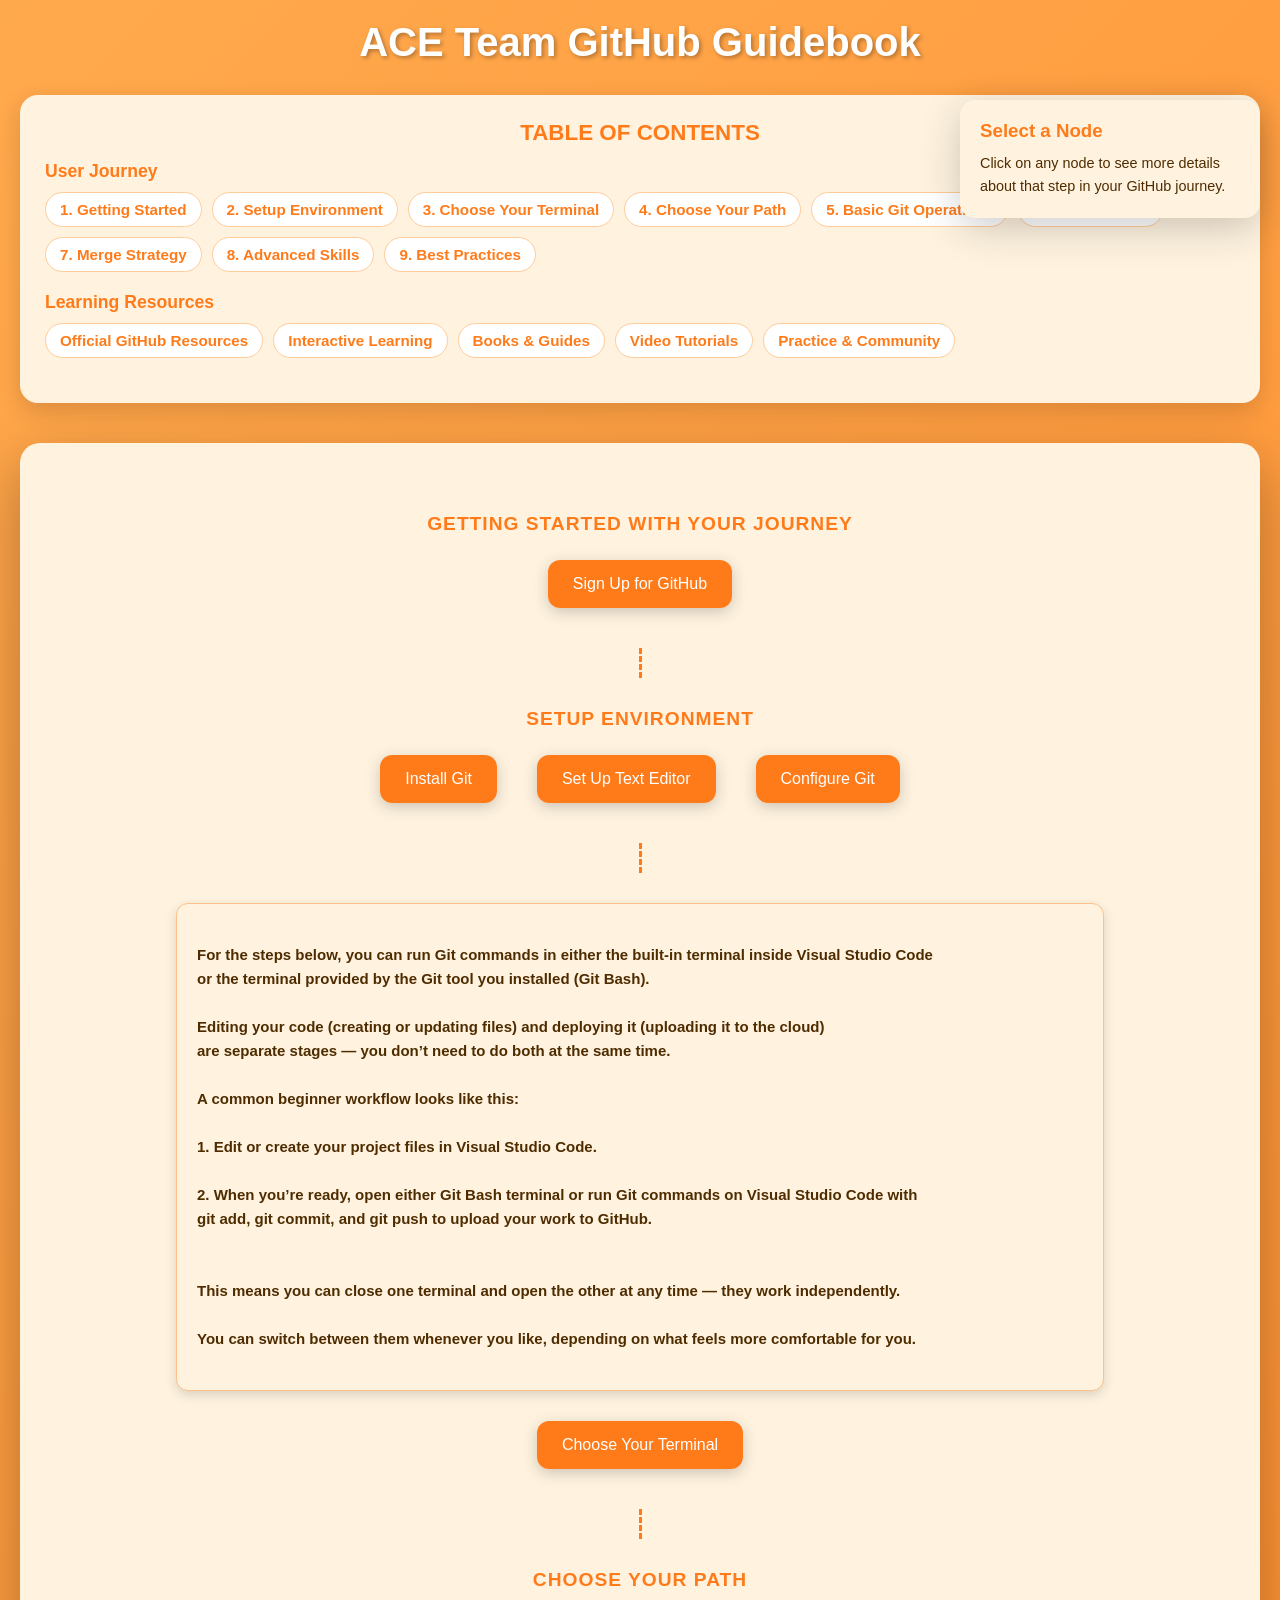
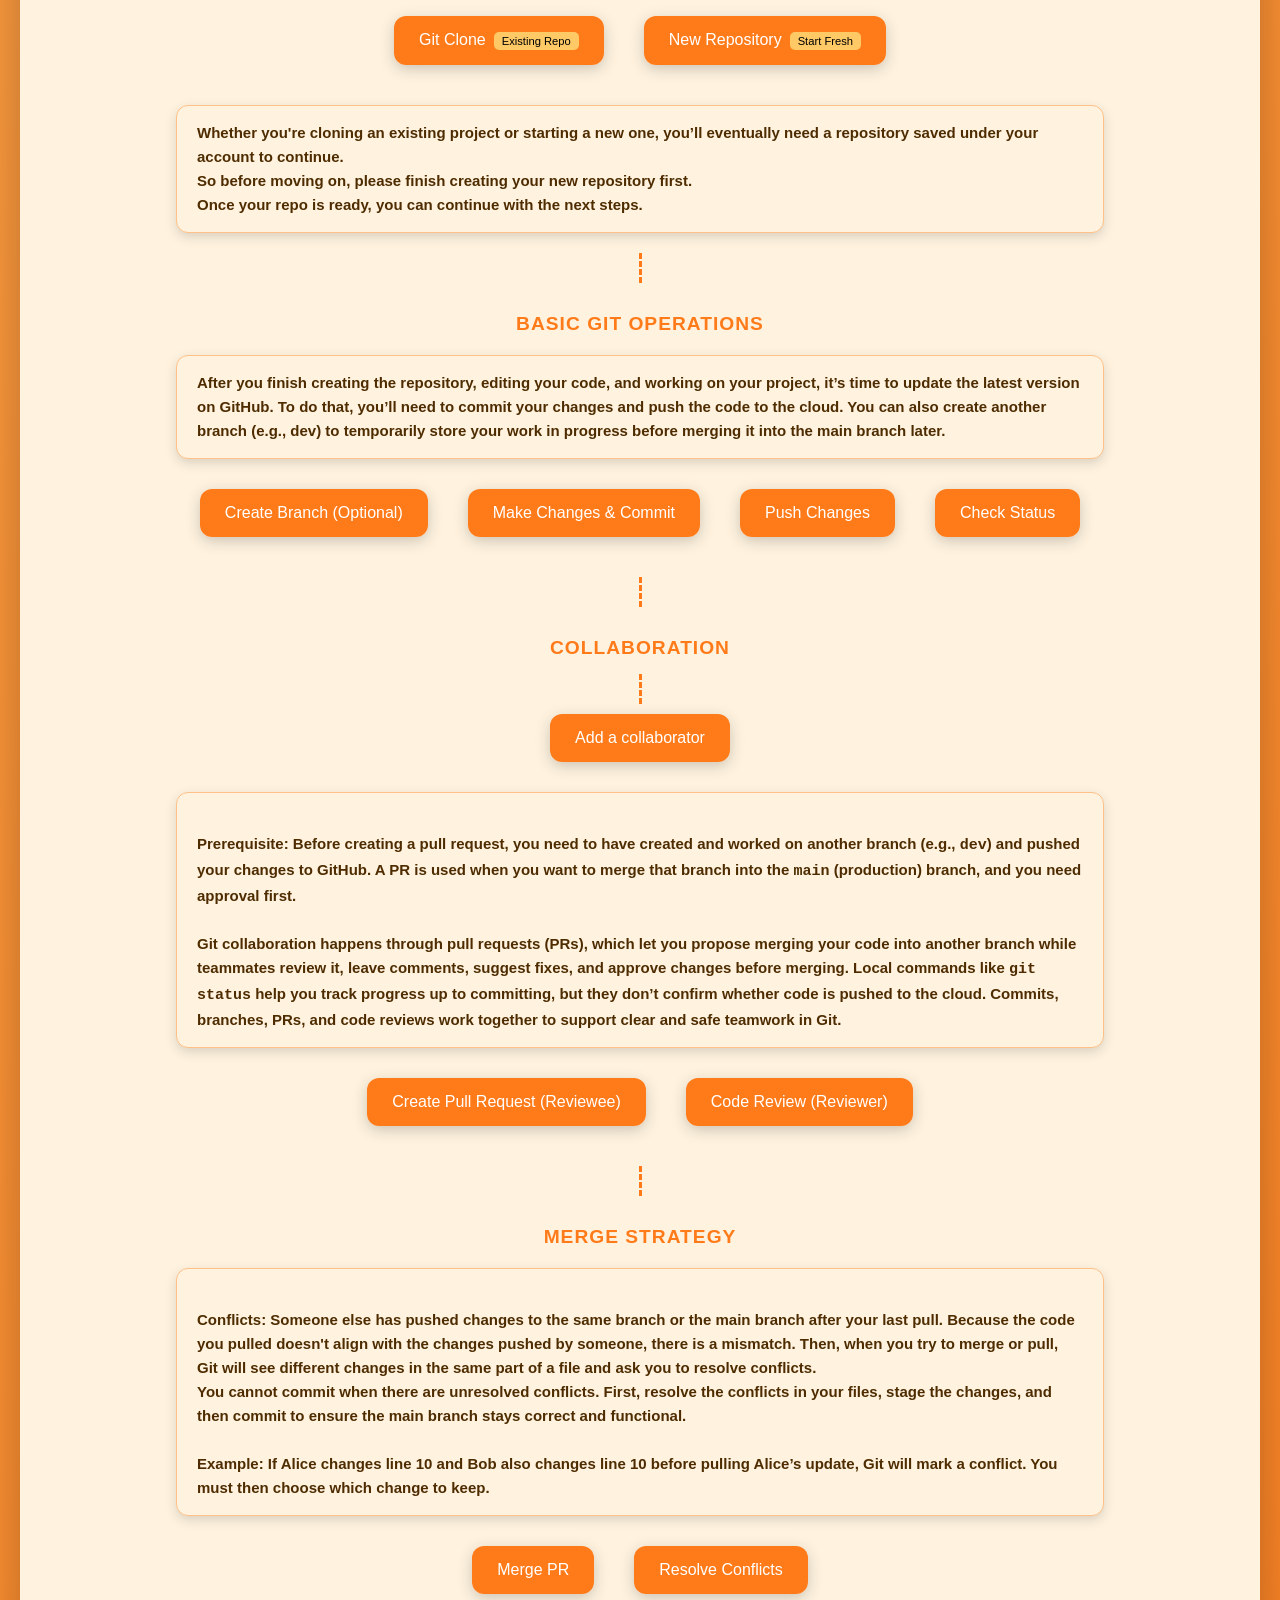
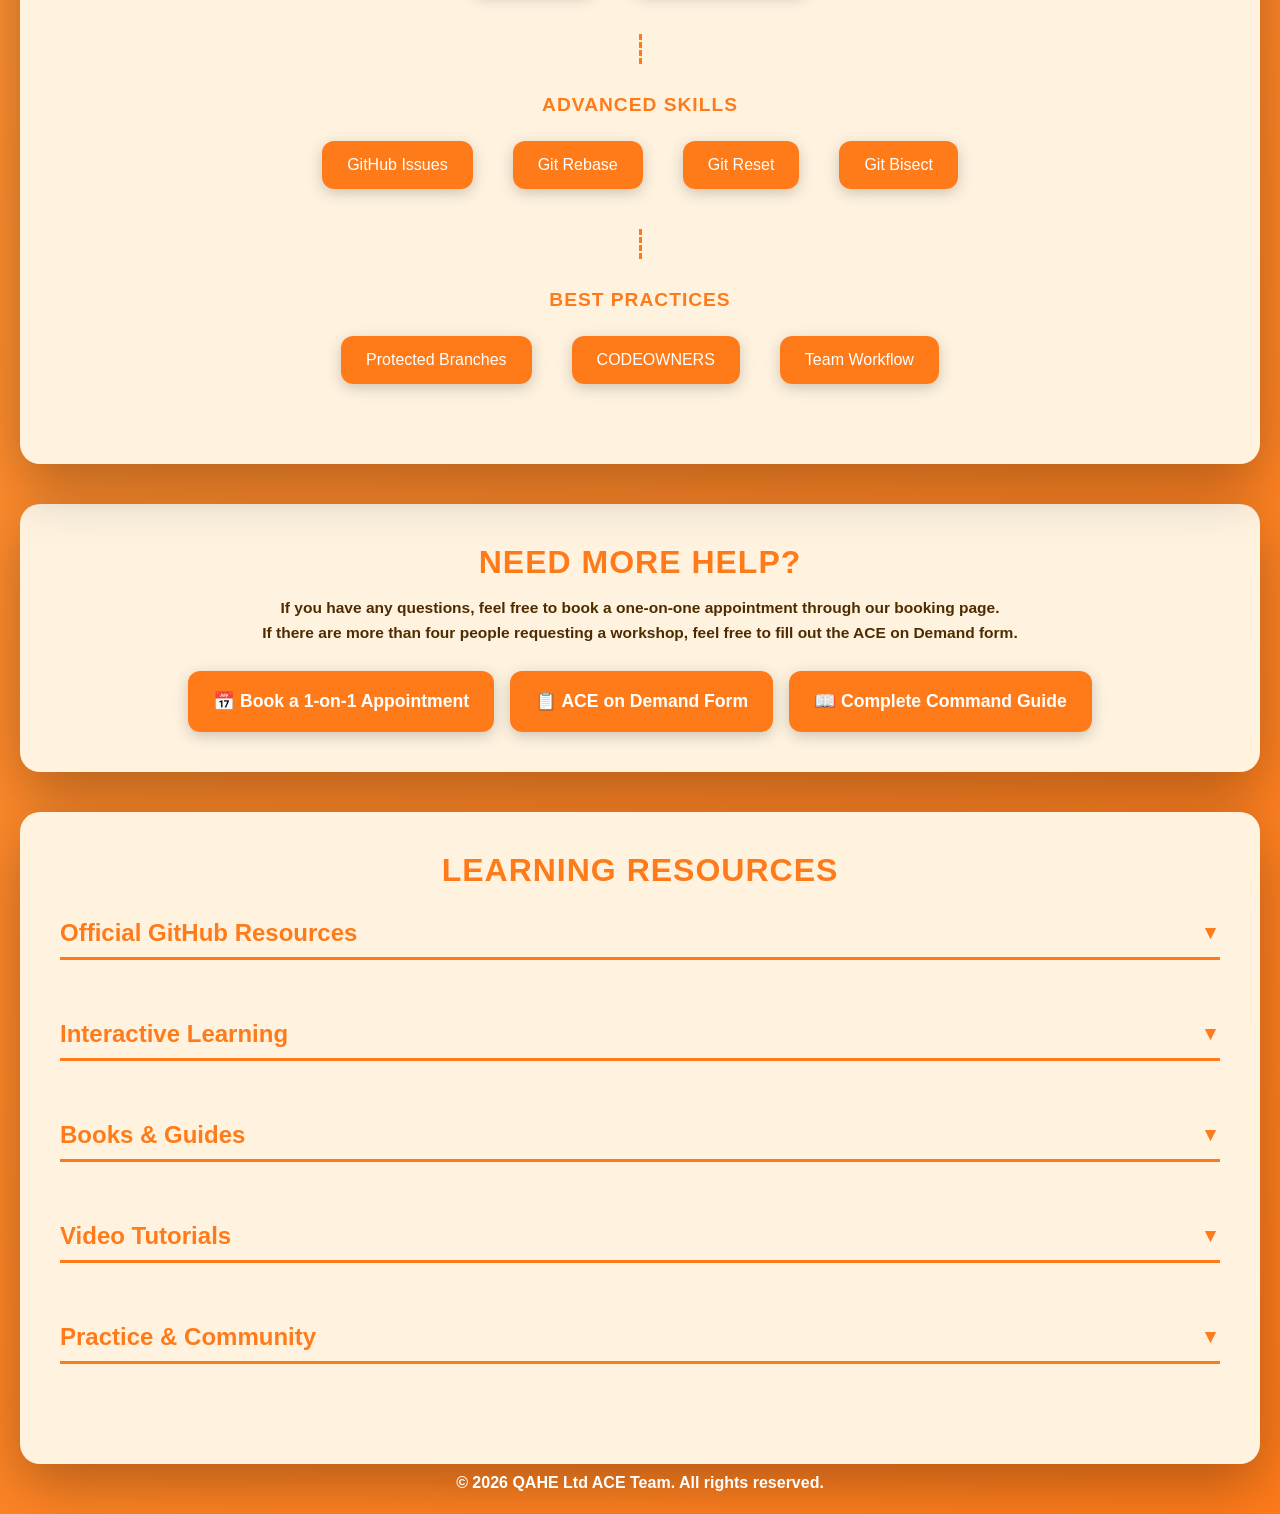
<file: index.html>
<!DOCTYPE html>
<html lang="en">
<head>
  <meta charset="UTF-8">
  <meta name="viewport" content="width=device-width, initial-scale=1.0">
  <title>Github Guide</title>
  <link rel="stylesheet" href="style.css">
</head>
<body>
    <div class="container">
        <h1>ACE Team GitHub Guidebook </h1>
      <div class="toc">
  <h2 class="toc-title">Table of Contents</h2>

  <div class="toc-section">
    <h3>User Journey</h3>
    <div class="toc-items">
      <span><a href="#getting_started">1. Getting Started</a></span>
       <span><a href="#setup_environment">2. Setup Environment</a></span>
    <span><a href="#choose_terminal">3. Choose Your Terminal</a></span>
    <span><a href="#choose_path">4. Choose Your Path</a></span>
    <span><a href="#basic_git_operations">5. Basic Git Operations</a></span>
    <span><a href="#collaboration">6. Collaboration</a></span>
    <span><a href="#merge_strategy">7. Merge Strategy</a></span>
    <span><a href="#advanced_skills">8. Advanced Skills</a></span>
    <span><a href="#best_practices">9. Best Practices</a></span>
    </div>
  </div>

  <div class="toc-section">
    <h3>Learning Resources</h3>
    <div class="toc-items">
      <span><a href="#official_github_resources">Official GitHub Resources</a></span>
    <span><a href="#interactive_learning">Interactive Learning</a></span>
    <span><a href="#books_guides">Books & Guides</a></span>
    <span><a href="#video_tutorials">Video Tutorials</a></span>
    <span><a href="#practice_community">Practice & Community</a></span>
    </div>
  </div>
</div>
        
        <div class="mindmap">
            <!-- START -->
            <div class="level">
                <div class="level-title" id="getting_started">Getting Started with Your Journey</div>
                <div class="node" data-info="start">
                    Sign Up for GitHub
                </div>
            </div>
            
            <div class="connection"></div>
            
            <!-- Setup -->
            <div class="level">
                <div class="level-title" id="setup_environment">Setup Environment</div>
                <div class="fork">
                    <div class="node" data-info="install-git">Install Git</div>
                    <div class="node" data-info="text-editor">Set Up Text Editor</div>
                    <div class="node" data-info="config">Configure Git</div>
                </div>
            </div>
            
            <div class="connection"></div>
          <div class="level">
            <div class="inline-description">
  For the steps below, you can run Git commands in <b>either</b> the built-in terminal inside Visual Studio Code
  or the terminal provided by the Git tool you installed (Git Bash).

  Editing your code (creating or updating files) and deploying it (uploading it to the cloud)
  are separate stages — you don’t need to do both at the same time.

  A common beginner workflow looks like this:<br>
  1. Edit or create your project files in <b>Visual Studio Code</b>.<br>
  2. When you’re ready, open <b>either Git Bash terminal</b> or run Git commands on Visual Studio Code with
     <b>git add</b>, <b>git commit</b>, and <b>git push</b> to upload your work to GitHub.<br>

  This means you can close one terminal and open the other at any time — they work independently.

  You can switch between them whenever you like, depending on what feels more comfortable for you.

</div>
              <div class="node" id="choose_terminal" data-info="terminal-choice">Choose Your Terminal</div>
          </div>
           <div class="connection"></div>
            
            <!-- First Fork: Clone or Create -->
            <div class="level">
                <div class="level-title" id="choose_path">Choose Your Path</div>
                <div class="fork">
                    <div class="node" data-info="clone">
                        Git Clone<span class="badge">Existing Repo</span>
                    </div>
                    <div class="node" data-info="new-repo">
                        New Repository<span class="badge">Start Fresh</span>
                    </div>
                </div>
            </div>
            
            
            <div class="inline-description">Whether you're cloning an existing project or starting a new one, you’ll eventually need a repository saved under your account to continue. </br> So before moving on, please finish creating your new repository first.</br> Once your repo is ready, you can continue with the next steps.
</div>
            <div class="connection"></div>
            <!-- Basic Git -->
            <div class="level">
                <div class="level-title" id="basic_git_operations">Basic Git Operations</div>
               <div class="inline-description">After you finish creating the repository, editing your code, and working on your project, it’s time to update the latest version on GitHub. To do that, you’ll need to commit your changes and push the code to the cloud. You can also create another branch (e.g., dev) to temporarily store your work in progress before merging it into the main branch later.</div>
                <div class="fork">
                  <div class="node" data-info="branching">Create Branch (Optional)</div>
                  <div class="node" data-info="commit">Make Changes & Commit</div>
                  <div class="node" data-info="push">Push Changes</div>          
                  <div class="node" data-info="status">Check Status</div>
                </div>
            </div>
            
            <div class="connection"></div>
            
            <!-- Collaboration -->
            <div class="level">
                <div class="level-title" id="collaboration">Collaboration</div>
              <div class="connection"></div>
              <div class="fork">
              <div class="node" data-info="collaborators">Add a collaborator</div>
              </div>
              <div class="inline-description">
                <p><strong>Prerequisite:</strong> Before creating a pull request, you need to have created and worked on another branch (e.g., <code>dev</code>) and pushed your changes to GitHub. A PR is used when you want to merge that branch into the <code>main</code> (production) branch, and you need approval first.
  </p>
                 Git collaboration happens through <strong>pull requests (PRs)</strong>, which let you propose merging your code into another branch while teammates review it, leave comments, suggest fixes, and approve changes before merging. Local commands like <code>git status</code> help you track progress up to committing, but they don’t confirm whether code is pushed to the cloud. Commits, branches, PRs, and code reviews work together to support clear and safe teamwork in Git.
              </div>
              <div class="fork">
              
                    <div class="node" data-info="pull-request">Create Pull Request (Reviewee)</div>
                    <div class="node" data-info="review">Code Review (Reviewer)</div>
                </div>
            </div>
            
            <div class="connection"></div>
            
            <!-- Merge Decision -->
            <div class="level">
                <div class="level-title" id="merge_strategy">Merge Strategy</div>
            <div class="inline-description">
  <strong>Conflicts:</strong> Someone else has pushed changes to the same branch or the main branch after your last pull. Because the code you pulled doesn't align with the changes pushed by someone, there is a mismatch. Then, when you try to merge or pull, Git will see different changes in the same part of a file and ask you to resolve conflicts.<br>You cannot commit when there are unresolved conflicts. First, resolve the conflicts in your files, stage the changes, and then commit to ensure the main branch stays correct and functional.<br>
  <strong>Example:</strong> If Alice changes line 10 and Bob also changes line 10 before pulling Alice’s update, Git will mark a conflict. You must then choose which change to keep.
</div>
                <div class="fork">
                    <div class="node" data-info="merge">Merge PR</div>
                    <div class="node" data-info="conflict">Resolve Conflicts</div>
                </div>
            </div>
            
            <div class="connection"></div>
            
            <!-- Advanced Topics -->
            <div class="level">
                <div class="level-title" id="advanced_skills">Advanced Skills</div>
                <div class="fork">
                    <div class="node" data-info="issues">GitHub Issues</div>
                    <div class="node" data-info="rebase">Git Rebase</div>
                    <div class="node" data-info="reset">Git Reset</div>
                    <div class="node" data-info="bisect">Git Bisect</div>
                </div>
            </div>
            
            <div class="connection"></div>
            
            <!-- Best Practices -->
            <div class="level">
                <div class="level-title" id="best_practices">Best Practices</div>
                <div class="fork">
                    <div class="node" data-info="protected">Protected Branches</div>
                    <div class="node" data-info="codeowners">CODEOWNERS</div>
                    <div class="node" data-info="workflow">Team Workflow</div>
                </div>
            </div>
        </div>
        
        <div class="info-panel" id="infoPanel">
            <h3 id="infoTitle">Select a Node</h3>
            <p id="infoContent">Click on any node to see more details about that step in your GitHub journey.</p>
        </div>

    <!-- Help Section -->
        <div class="help-section">
          <h2>Need More Help?</h2>
          <p>
            If you have any questions, feel free to book a one-on-one appointment through our booking page.<br>
            If there are more than four people requesting a workshop, feel free to fill out the ACE on Demand form.
          </p>
          <div class="help-buttons">
            <a href="https://qahighereducation.com/the-ace-team/bookings/" class="help-btn primary" target="_blank">📅 Book a 1-on-1 Appointment</a>
            <a href="https://forms.office.com/Pages/ResponsePage.aspx?id=lwcinDfD-EmwhqmiSXn3KCG1Mp-wwMBLlXEYKfoRiItUMVNQVzlPMFFHMVI2NEJVREE2TEVEOUxHSy4u" class="help-btn secondary" target="_blank">📋 ACE on Demand Form</a>
            <a href="complete-guide/index.html" class="help-btn tertiary" target="_blank">📖 Complete Command Guide</a>
          </div>
        </div>

    <!-- Resources Section -->
    <div class="resources-section">
      <h2 class="resources-title"> Learning Resources</h2>
      
      <div class="resource-category">
        <h3 class="category-title" id="official_github_resources">Official GitHub Resources</h3>
        <div class="resource-grid">
          <a href="https://github.com" class="resource-btn" target="_blank">GitHub</a>
          <a href="https://docs.github.com" class="resource-btn" target="_blank">GitHub Documentation</a>
          <a href="https://skills.github.com" class="resource-btn" target="_blank">GitHub Skills</a>
          <a href="https://www.youtube.com/@GitHub" class="resource-btn" target="_blank">GitHub Official YouTube</a>
        </div>
      </div>

      <div class="resource-category">
        <h3 class="category-title" id="interactive_learning">Interactive Learning</h3>
        <div class="resource-grid">
          <a href="https://learngitbranching.js.org" class="resource-btn" target="_blank">Learn Git Branching</a>
          <a href="https://try.github.io" class="resource-btn" target="_blank">Try Git</a>
          <a href="https://www.freecodecamp.org/news/git-and-github-for-beginners/" class="resource-btn" target="_blank">FreeCodeCamp Git Guide</a>
          <a href="https://lab.github.com" class="resource-btn" target="_blank">GitHub Learning Lab</a>
        </div>
      </div>

      <div class="resource-category">
        <h3 class="category-title" id="books_guides">Books & Guides</h3>
        <div class="resource-grid">
          <a href="https://git-scm.com/book/en/v2" class="resource-btn" target="_blank">Pro Git Book (Free)</a>
          <a href="https://www.atlassian.com/git/tutorials" class="resource-btn" target="_blank">Atlassian Git Tutorials</a>
          <a href="https://education.github.com/git-cheat-sheet-education.pdf" class="resource-btn" target="_blank">Git Cheat Sheet</a>
          <a href="https://ohshitgit.com" class="resource-btn" target="_blank">Oh Shit, Git!?</a>
        </div>
      </div>

      <div class="resource-category">
        <h3 class="category-title" id="video_tutorials">Video Tutorials</h3>
        <div class="resource-grid">
          <a href="https://www.youtube.com/watch?v=RGOj5yH7evk" class="resource-btn" target="_blank">Git & GitHub Crash Course</a>
          <a href="https://www.youtube.com/watch?v=SWYqp7iY_Tc" class="resource-btn" target="_blank">Git for Beginners</a>
          <a href="https://www.coursera.org/learn/introduction-git-github" class="resource-btn" target="_blank">Coursera: Version Control</a>
          <a href="https://www.udemy.com/topic/git/" class="resource-btn" target="_blank">Udemy Git Courses</a>
        </div>
      </div>

      <div class="resource-category">
        <h3 class="category-title" id="practice_community">Practice & Community</h3>
        <div class="resource-grid">
          <a href="https://stackoverflow.com/questions/tagged/git" class="resource-btn" target="_blank">Stack Overflow - Git</a>
          <a href="https://github.com/explore" class="resource-btn" target="_blank">Explore GitHub Projects</a>
          <a href="https://www.reddit.com/r/git/" class="resource-btn" target="_blank">Reddit - r/git</a>
          <a href="https://github.com/firstcontributions/first-contributions" class="resource-btn" target="_blank">First Contributions</a>
        </div>
      </div>
    </div>
  <footer>
  <p>
    &copy; 2026 QAHE Ltd ACE Team. All rights reserved.
  </p>
</footer>
  <script src="script.js"></script>
  </body>
</html>
</file>
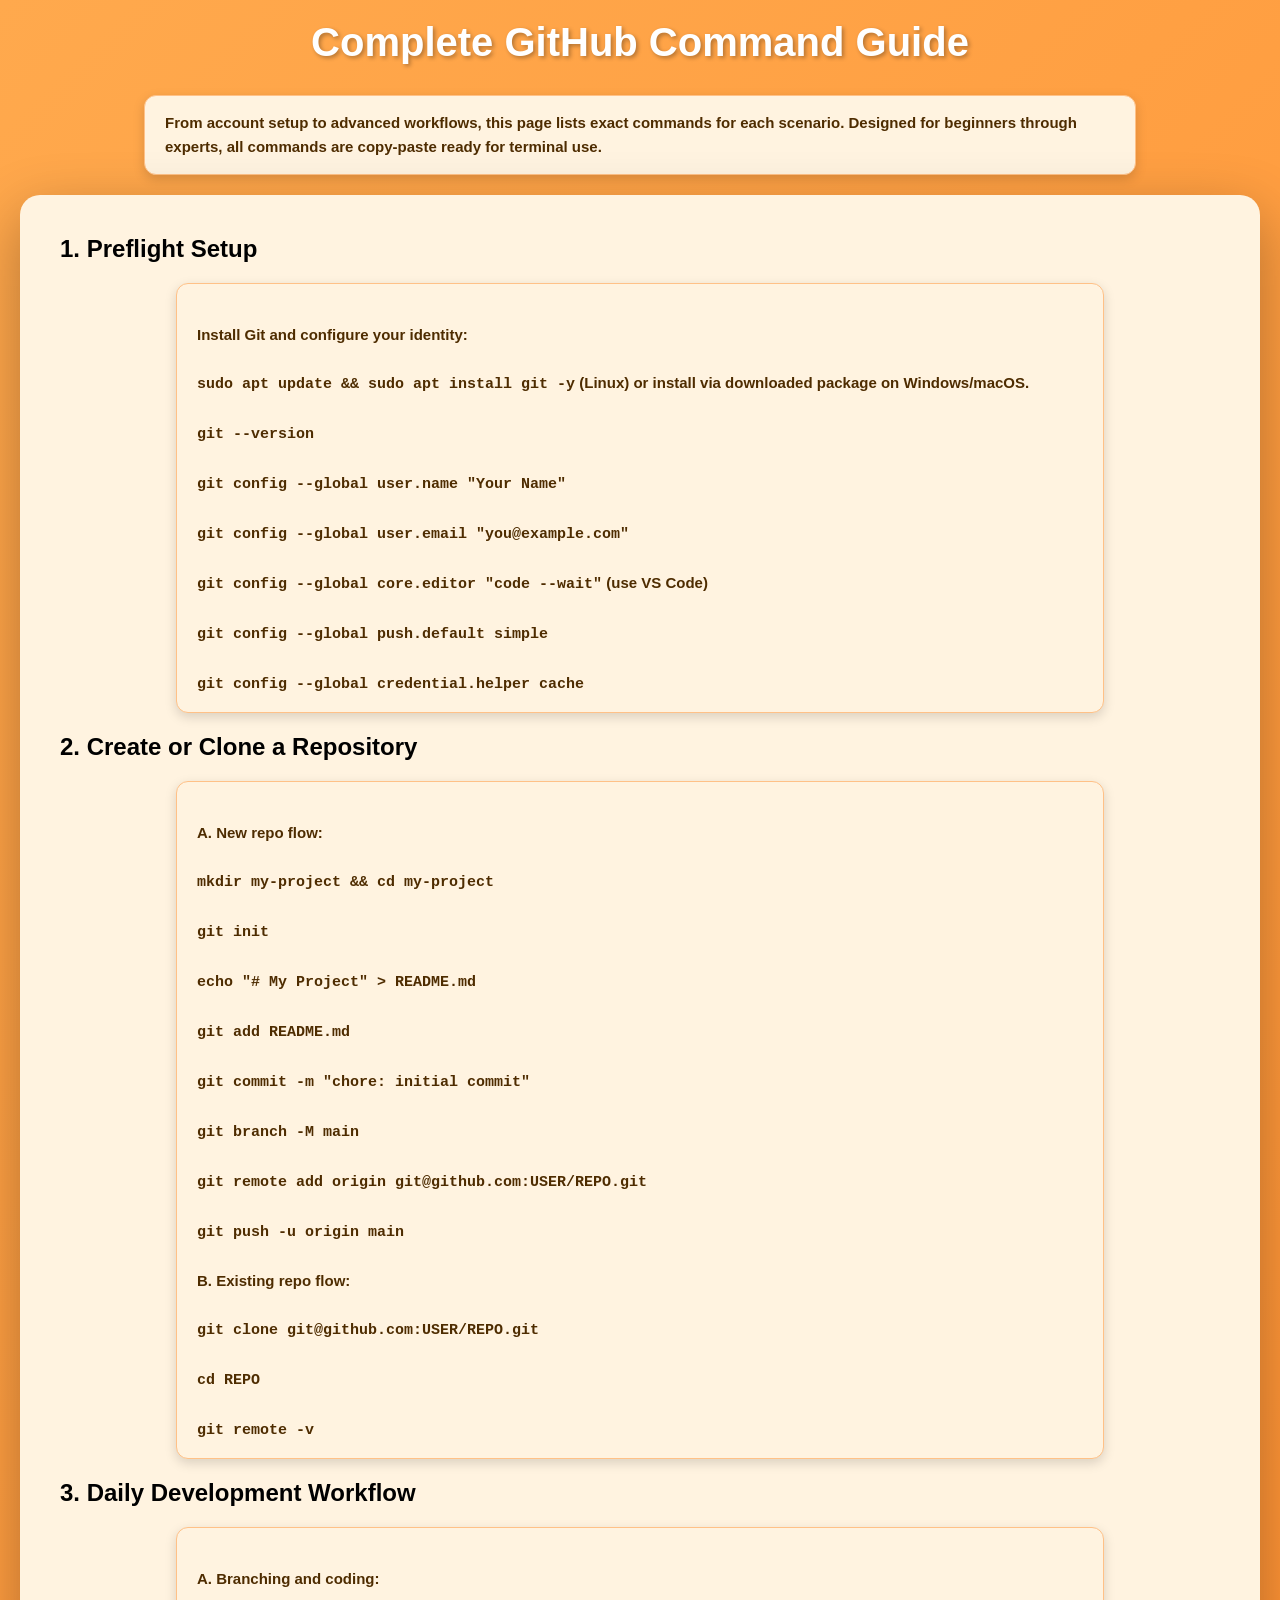
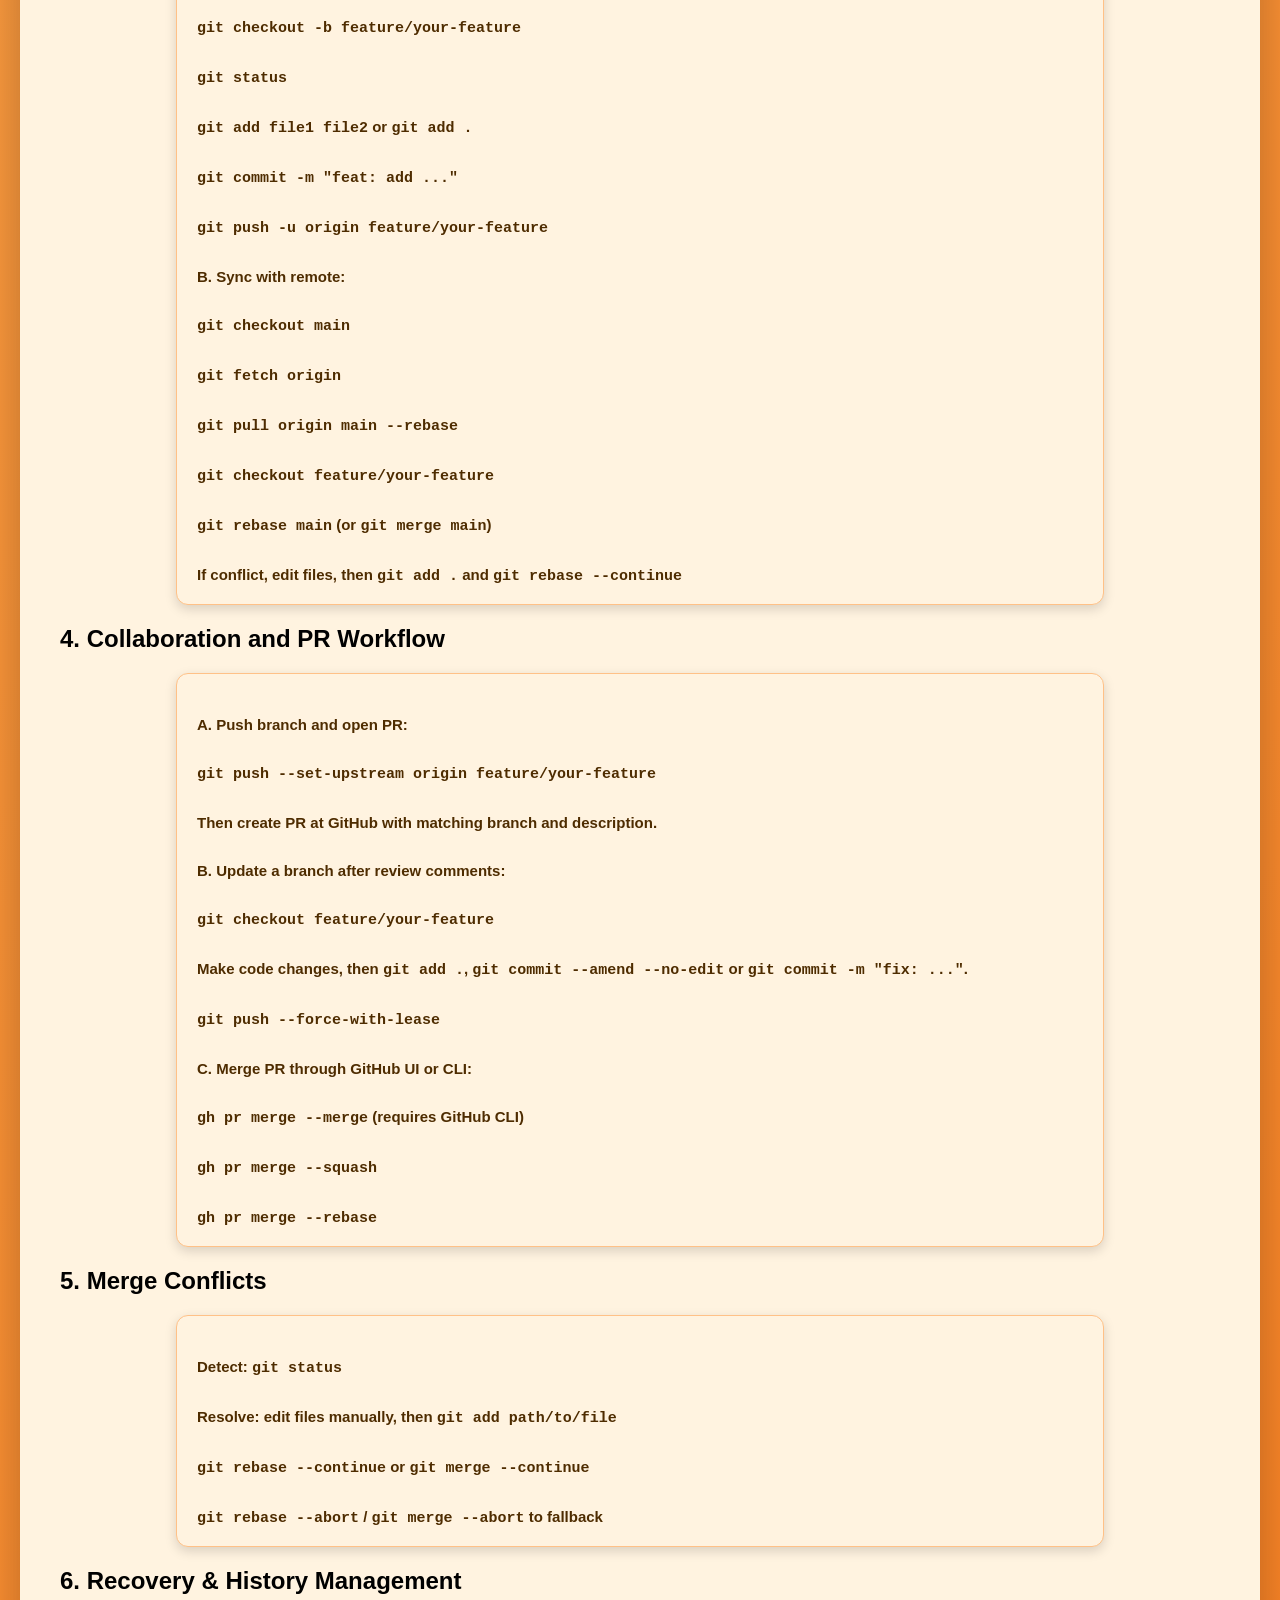
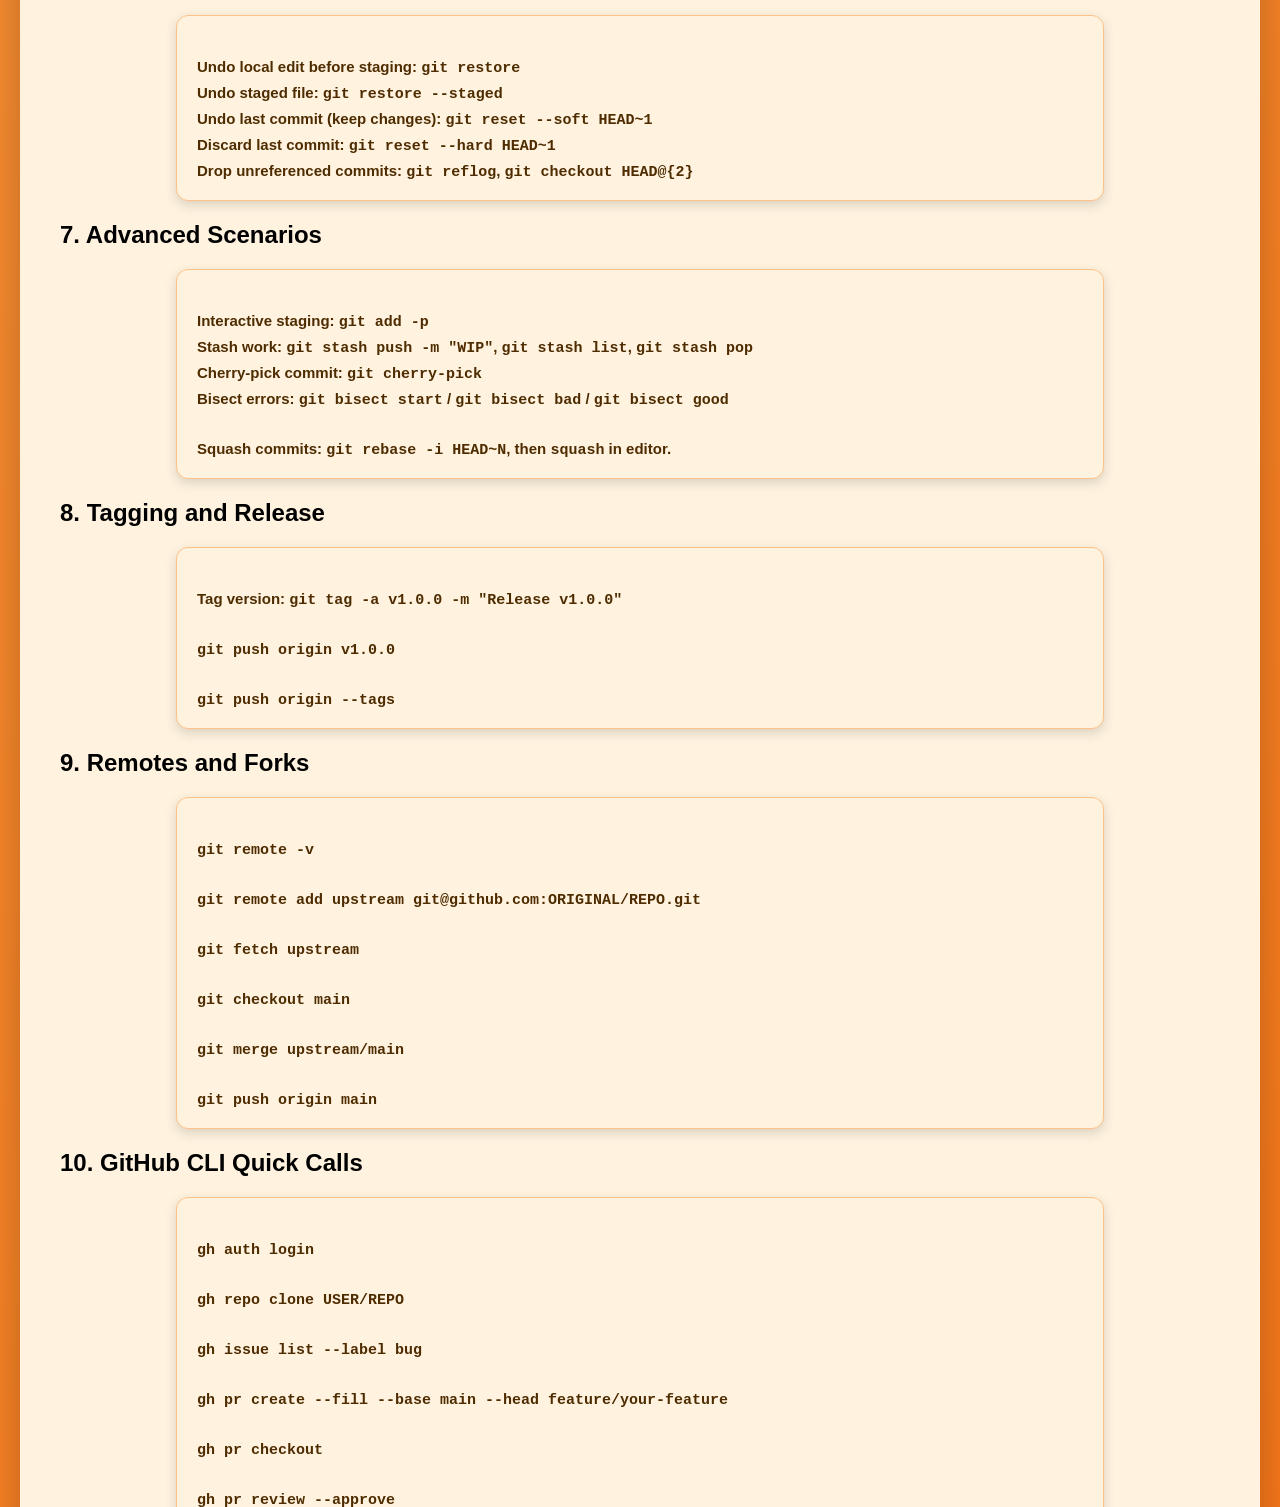
<file: complete-guide/index.html>
<!DOCTYPE html>
<html lang="en">
<head>
  <meta charset="UTF-8">
  <meta name="viewport" content="width=device-width, initial-scale=1.0">
  <title>Complete GitHub Command Guide</title>
  <link rel="stylesheet" href="../style.css">
</head>
<body>
  <div class="container">
    <h1>Complete GitHub Command Guide</h1>
    <p class="inline-description">From account setup to advanced workflows, this page lists exact commands for each scenario. Designed for beginners through experts, all commands are copy-paste ready for terminal use.</p>

    <div class="mindmap">
      <h2 id="preflight">1. Preflight Setup</h2>
      <div class="inline-description">
        <strong>Install Git and configure your identity:</strong>
        <br><code>sudo apt update && sudo apt install git -y</code> (Linux) or install via downloaded package on Windows/macOS.
        <br><code>git --version</code>
        <br><code>git config --global user.name "Your Name"</code>
        <br><code>git config --global user.email "you@example.com"</code>
        <br><code>git config --global core.editor "code --wait"</code> (use VS Code)
        <br><code>git config --global push.default simple</code>
        <br><code>git config --global credential.helper cache</code>
      </div>

      <h2 id="create-repo">2. Create or Clone a Repository</h2>
      <div class="inline-description">
        <strong>A. New repo flow:</strong>
        <br><code>mkdir my-project && cd my-project</code>
        <br><code>git init</code>
        <br><code>echo "# My Project" > README.md</code>
        <br><code>git add README.md</code>
        <br><code>git commit -m "chore: initial commit"</code>
        <br><code>git branch -M main</code>
        <br><code>git remote add origin git@github.com:USER/REPO.git</code>
        <br><code>git push -u origin main</code>

        <strong>B. Existing repo flow:</strong>
        <br><code>git clone git@github.com:USER/REPO.git</code>
        <br><code>cd REPO</code>
        <br><code>git remote -v</code>
      </div>

      <h2 id="daily-workflow">3. Daily Development Workflow</h2>
      <div class="inline-description">
        <strong>A. Branching and coding:</strong>
        <br><code>git checkout -b feature/your-feature</code>
        <br><code>git status</code>
        <br><code>git add file1 file2</code> or <code>git add .</code>
        <br><code>git commit -m "feat: add ..."</code>
        <br><code>git push -u origin feature/your-feature</code>

        <strong>B. Sync with remote:</strong>
        <br><code>git checkout main</code>
        <br><code>git fetch origin</code>
        <br><code>git pull origin main --rebase</code>
        <br><code>git checkout feature/your-feature</code>
        <br><code>git rebase main</code> (or <code>git merge main</code>)
        <br>If conflict, edit files, then <code>git add .</code> and <code>git rebase --continue</code>
      </div>

      <h2 id="collaboration">4. Collaboration and PR Workflow</h2>
      <div class="inline-description">
        <strong>A. Push branch and open PR:</strong>
        <br><code>git push --set-upstream origin feature/your-feature</code>
        <br>Then create PR at GitHub with matching branch and description.

        <strong>B. Update a branch after review comments:</strong>
        <br><code>git checkout feature/your-feature</code>
        <br>Make code changes, then <code>git add .</code>, <code>git commit --amend --no-edit</code> or <code>git commit -m "fix: ..."</code>.
        <br><code>git push --force-with-lease</code>

        <strong>C. Merge PR through GitHub UI or CLI:</strong>
        <br><code>gh pr merge <PR_NUMBER> --merge</code> (requires GitHub CLI)
        <br><code>gh pr merge <PR_NUMBER> --squash</code>
        <br><code>gh pr merge <PR_NUMBER> --rebase</code>
      </div>

      <h2 id="conflicts">5. Merge Conflicts</h2>
      <div class="inline-description">
        <strong>Detect:</strong> <code>git status</code>
        <br><strong>Resolve:</strong> edit files manually, then <code>git add path/to/file</code>
        <br><code>git rebase --continue</code> or <code>git merge --continue</code>
        <br><code>git rebase --abort</code> / <code>git merge --abort</code> to fallback
      </div>

      <h2 id="reset-rebase">6. Recovery & History Management</h2>
      <div class="inline-description">
        <strong>Undo local edit before staging:</strong> <code>git restore <file></code>
        <strong>Undo staged file:</strong> <code>git restore --staged <file></code>
        <strong>Undo last commit (keep changes):</strong> <code>git reset --soft HEAD~1</code>
        <strong>Discard last commit:</strong> <code>git reset --hard HEAD~1</code>
        <strong>Drop unreferenced commits:</strong> <code>git reflog</code>, <code>git checkout HEAD@{2}</code>
      </div>

      <h2 id="advanced">7. Advanced Scenarios</h2>
      <div class="inline-description">
        <strong>Interactive staging:</strong> <code>git add -p</code>
        <strong>Stash work:</strong> <code>git stash push -m "WIP"</code>, <code>git stash list</code>, <code>git stash pop</code>
        <strong>Cherry-pick commit:</strong> <code>git cherry-pick <commit-hash></code>
        <strong>Bisect errors:</strong> <code>git bisect start</code> / <code>git bisect bad</code> / <code>git bisect good <hash></code>

        <strong>Squash commits:</strong> <code>git rebase -i HEAD~N</code>, then <code>squash</code> in editor.
      </div>

      <h2 id="git-tag-release">8. Tagging and Release</h2>
      <div class="inline-description">
        <strong>Tag version:</strong> <code>git tag -a v1.0.0 -m "Release v1.0.0"</code>
        <br><code>git push origin v1.0.0</code>
        <br><code>git push origin --tags</code>
      </div>

      <h2 id="repos-remote">9. Remotes and Forks</h2>
      <div class="inline-description">
        <code>git remote -v</code>
        <br><code>git remote add upstream git@github.com:ORIGINAL/REPO.git</code>
        <br><code>git fetch upstream</code>
        <br><code>git checkout main</code>
        <br><code>git merge upstream/main</code>
        <br><code>git push origin main</code>
      </div>

      <h2 id="github-cli">10. GitHub CLI Quick Calls</h2>
      <div class="inline-description">
        <code>gh auth login</code>
        <br><code>gh repo clone USER/REPO</code>
        <br><code>gh issue list --label bug</code>
        <br><code>gh pr create --fill --base main --head feature/your-feature</code>
        <br><code>gh pr checkout <PR_NUMBER></code>
        <br><code>gh pr review <PR_NUMBER> --approve</code>
      </div>

      <footer>
        <p>&copy; 2026 QAHE Ltd ACE Team. All rights reserved.</p>
      </footer>
    </div>
  </div>
</body>
</html>
</file>
<file: style.css>
* {
  margin: 0;
  padding: 0;
  box-sizing: border-box;
}

a {
  text-decoration:None;
}

body {
  font-family: 'Segoe UI', Tahoma, Geneva, Verdana, sans-serif;
  background: linear-gradient(135deg, #ffa94d 0%, #ff7b1a 100%); /* Tangerine gradient */
  min-height: 100vh;
  overflow: auto;
}

footer {
  text-align:center;
  margin:10px;
  color:white;
  font-weight:600;
}

.container {
  padding: 20px;
  max-width: 1400px;
  margin: 0 auto;
}

h1 {
  text-align: center;
  color: white;
  margin-bottom: 30px;
  font-size: 2.5em;
  text-shadow: 2px 2px 4px rgba(0,0,0,0.3);
}

.inline-description {
  font-weight: 600;
  display: block;
  text-align: left;
  white-space: pre-line;
  line-height: 1.6;
  font-size: 15px;
  width: 80%;
  margin: 20px auto;
  padding: 15px 20px;

  background-color: #fff3e0; /* light tangerine background */
  border-radius: 12px;
  box-shadow: 0 4px 12px rgba(0, 0, 0, 0.15);
  border: 1px solid #ffc187; /* subtle tangerine border */
  color: #4e2c00; /* dark text for readability */
}

.mindmap {
  background: #fff3e0; /* soft tangerine */
  border-radius: 20px;
  padding: 40px;
  box-shadow: 0 20px 60px rgba(0,0,0,0.3);
  position: relative;
}

.node {
  background: linear-gradient(135deg, #ff7b1a 0%, #ff7b1a 100%);
  color: white;
  padding: 15px 25px;
  border-radius: 12px;
  margin: 10px;
  display: inline-block;
  cursor: pointer;
  transition: all 0.3s ease;
  box-shadow: 0 4px 15px rgba(0,0,0,0.2);
  position: relative;
}

.node:hover {
  transform: translateY(-5px);
  box-shadow: 0 8px 25px rgba(0,0,0,0.3);
}

.node.active {
  background: linear-gradient(135deg, #ff9966 0%, #ff9933 100%);
  transform: scale(1.05);
}

.level {
  margin: 30px 0;
  text-align: center;
}

.level-title {
  font-size: 1.2em;
  color: #ff7b1a;
  margin-bottom: 15px;
  font-weight: bold;
  text-transform: uppercase;
  letter-spacing: 1px;
}

.fork {
  display: flex;
  justify-content: center;
  gap: 20px;
  flex-wrap: wrap;
}

.connection {
  border-left: 3px dashed #ff7b1a;
  height: 30px;
  width: 0;
  margin: 0 auto;
}

.info-panel {
  position: fixed;
  right: 20px;
  top: 100px;
  background: #fff3e0;
  border-radius: 15px;
  padding: 20px;
  box-shadow: 0 10px 40px rgba(0,0,0,0.2);
  max-width: 300px;
  max-height: 70vh;
  overflow-y: auto;
  opacity: 0;
  transform: translateX(20px);
  transition: all 0.3s ease;
}

.info-panel.show {
  opacity: 1;
  transform: translateX(0);
}

.info-panel h3 {
  color: #ff7b1a;
  margin-bottom: 10px;
}

.info-panel p {
  color: #4e2c00;
  font-size: 0.9em;
  line-height: 1.6;
  white-space: pre-line; 
}

.badge {
  display: inline-block;
  background: #ffc966;
  color: black;
  padding: 3px 8px;
  border-radius: 5px;
  font-size: 0.7em;
  margin-left: 8px;
}

@media (max-width: 768px) {
  .info-panel {
    position: fixed;
    top: 10px;
    max-width: 90%;
    margin: 20px 0;
  }
  
  h1 {
    font-size: 1.8em;
  }
}


.resources-section {
  background: #fff3e0;
  border-radius: 20px;
  padding: 40px;
  margin-top: 40px;
  box-shadow: 0 20px 60px rgba(0,0,0,0.3);
}
.resources-title {
  text-align: center;
  color: #ff7b1a;
  margin-bottom: 30px;
  font-size: 2em;
  font-weight: bold;
  text-transform: uppercase;
  letter-spacing: 1px;
}
.resource-grid {
  display: grid;
  grid-template-columns: repeat(auto-fit, minmax(250px, 1fr));
  gap: 20px;
  margin-top: 20px;
}
.resource-btn {
  background: linear-gradient(135deg, #ff7b1a 0%, #ff7b1a 100%);
  color: white;
  padding: 20px 25px;
  border-radius: 12px;
  text-decoration: none;
  display: block;
  text-align: center;
  font-weight: 600;
  font-size: 1.1em;
  box-shadow: 0 4px 15px rgba(0,0,0,0.2);
  transition: all 0.3s ease;
  border: none;
  cursor: pointer;
}
.resource-btn:hover {
  transform: translateY(-5px);
  box-shadow: 0 8px 25px rgba(0,0,0,0.3);
  background: linear-gradient(135deg, #ffc966 0%, #ff9933 100%);
}
.resource-category {
  margin-bottom: 40px;
}
.category-title {
  color: #ff7b1a;
  font-size: 1.5em;
  margin-bottom: 20px;
  font-weight: bold;
  border-bottom: 3px solid #ff7b1a;
  padding-bottom: 10px;
}

/* Toggle container styling */
.category-title {
  cursor: pointer;
  display: flex;
  justify-content: space-between;
  align-items: center;
}

.category-title::after {
  content: "▼";
  font-size: 0.8em;
  transition: transform 0.3s ease;
}

/* When open */
.category-title.active::after {
  transform: rotate(180deg);
}

/* Collapsible behavior */
.resource-grid {
  max-height: 0;
  overflow: hidden;
  transition: max-height 0.35s ease;
  padding-top: 0;
}

.resource-grid.open {
  padding-top: 20px;
  max-height: 500px; /* enough to show content */
}


@media (max-width: 768px) {
  .info-panel {
    position: fixed;
    top: 10px;
    max-width: 90%;
    margin: 20px 0;
  }
  
  h1 {
    font-size: 1.8em;
  }
  
  .resource-grid {
    grid-template-columns: 1fr;
  }
}

.toc {
  background: #fff3e0;
  padding: 25px;
  border-radius: 18px;
  margin-bottom: 40px;
  box-shadow: 0 8px 25px rgba(0, 0, 0, 0.15);
}

.toc-title {
  color: #ff7b1a;
  text-transform: uppercase;
  font-size: 1.4em;
  margin-bottom: 15px;
  text-align: center;
}

.toc-section {
  margin-bottom: 20px;
}

.toc-section h3 {
  color: #ff7b1a;
  font-size: 1.1em;
  margin-bottom: 10px;
  font-weight: bold;
}

.toc-items {
  display: flex;
  flex-wrap: wrap;
  gap: 10px;
}

.toc-items span {
  color: #ff7b1a;
  background: white;
  padding: 8px 14px;
  border-radius: 20px;
  font-size: 0.95em;
  font-weight: 600;
  border: 1px solid #ffcc99;
  transition: 0.2s ease;
}

.toc-items span a {
  color: #ff7b1a;
}

.toc-items span:hover {
  background: #ffecd1;
  transform: translateY(-3px);
  cursor: default;
}

.help-section {
      background: #fff3e0;
      border-radius: 20px;
      padding: 40px;
      margin-top: 40px;
      box-shadow: 0 20px 60px rgba(0,0,0,0.3);
      text-align: center;
    }

.help-section h2 {
  color: #ff7b1a;
  font-size: 2em;
  font-weight: bold;
  text-transform: uppercase;
  letter-spacing: 1px;
  margin-bottom: 15px;
}

.help-section p {
  color: #4e2c00;
  font-size: 0.97rem;
  margin-bottom: 25px;
  line-height: 1.6;
  font-weight: 600;
}

.help-buttons {
  display: flex;
  justify-content: center;
  gap: 16px;
  flex-wrap: wrap;
}

.help-btn {
  background: linear-gradient(135deg, #ff7b1a, #ff7b1a);
  color: white;
  padding: 20px 25px;
  border-radius: 12px;
  display: inline-block;
  text-align: center;
  font-weight: 600;
  font-size: 1.1em;
  box-shadow: 0 4px 15px rgba(0,0,0,0.2);
  transition: all 0.3s ease;
}

.help-btn:hover {
  transform: translateY(-5px);
  box-shadow: 0 8px 25px rgba(0,0,0,0.3);
  background: linear-gradient(135deg, #ffc966, #ff9933);
}
</file>
